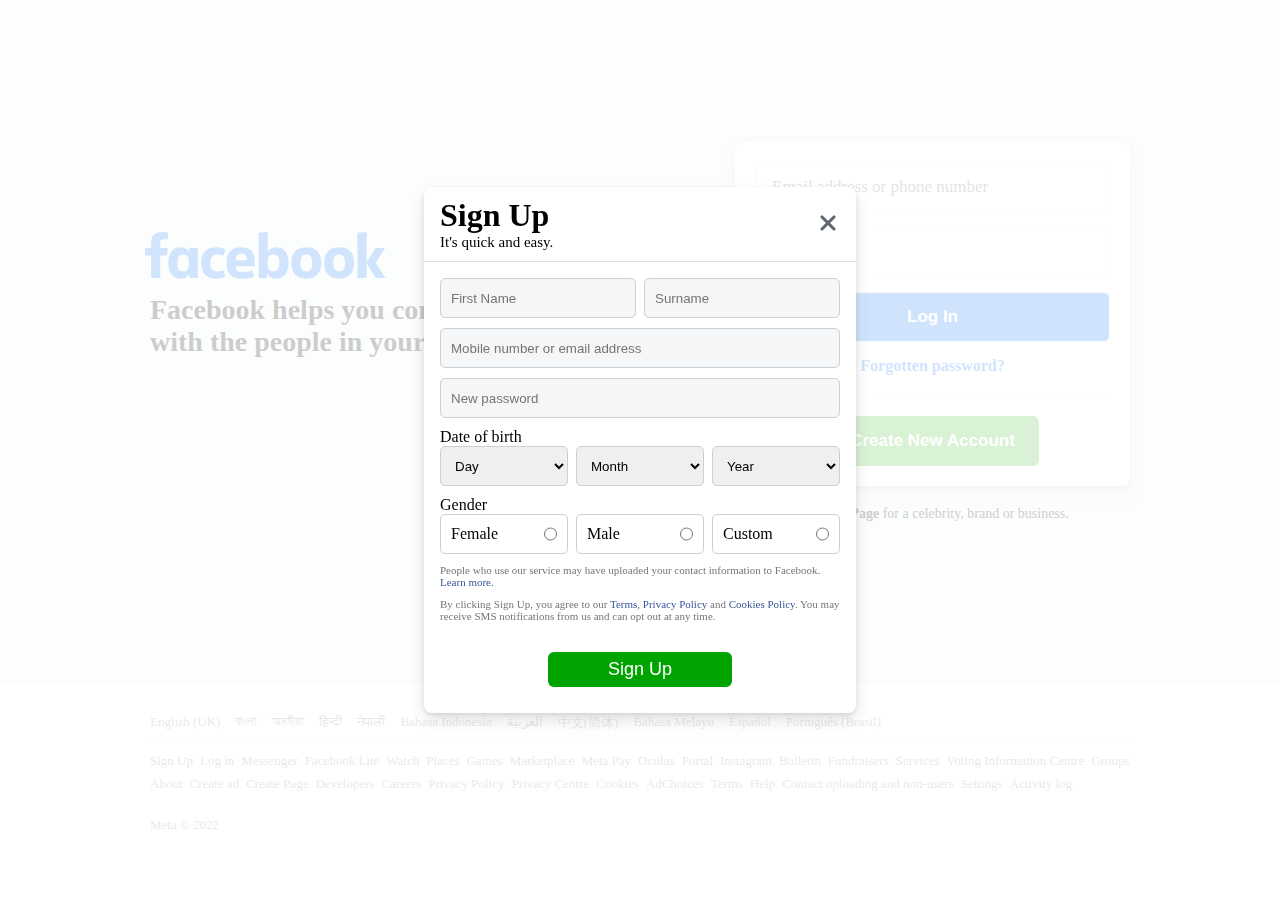
<file: index.html>
<!DOCTYPE html>
<html lang="en">
  <head>
    <meta charset="UTF-8" />
    <meta http-equiv="X-UA-Compatible" content="IE=edge" />
    <meta name="viewport" content="width=device-width, initial-scale=1.0" />
    <link
      rel="shortcut icon"
      href="./assets/icons/favicon.ico"
      type="image/x-icon"
    />
    <title>Facebook – log in or sign up</title>

    <link rel="stylesheet" href="./assets/css/style.css" />
  </head>
  <body>
    <!-- Facebook Auth Area -->
    <div class="fb-auth">
      <div class="auth-wraper">
        <div class="auth-left">
          <img src="./assets/icons/facebook.svg" alt="" />
          <h2>
            Facebook helps you connect and share with the people in your life.
          </h2>
        </div>
        <div class="auth-right">
          <div class="auth-box">
            <form action="">
              <div class="auth-form">
                <input
                  type="text"
                  placeholder="Email address or phone number"
                />
              </div>
              <div class="auth-form">
                <input type="password" placeholder="Password" />
              </div>
              <div class="auth-form">
                <button type="submit">Log In</button>
              </div>
            </form>

            <a href="#">Forgotten password?</a>

            <div class="divider"></div>

            <button>Create New Account</button>
          </div>
          <p>
            <a href="#">Create a Page</a> for a celebrity, brand or business.
          </p>
        </div>
      </div>
    </div>

    <!-- FB FOOTER AREA  -->
    <div class="fb-footer">
      <div class="footer-wraper">
        <div class="footer-top">
          <ul>
            <li><a href="#">English (UK)</a></li>
            <li><a href="#">বাংলা</a></li>
            <li><a href="#">অসমীয়া</a></li>
            <li><a href="#">हिन्दी</a></li>
            <li><a href="#">नेपाली</a></li>
            <li><a href="#">Bahasa Indonesia</a></li>
            <li><a href="#">العربية</a></li>
            <li><a href="#">中文(简体)</a></li>
            <li><a href="#">Bahasa Melayu</a></li>
            <li><a href="#">Español</a></li>
            <li><a href="#">Português (Brasil)</a></li>
          </ul>
        </div>
        <div class="divider-0"></div>
        <div class="footer-bottom">
          <ul>
            <li><a href="#">Sign Up</a></li>
            <li><a href="#">Log in</a></li>
            <li><a href="#">Messenger</a></li>
            <li><a href="#">Facebook Lite</a></li>
            <li><a href="#">Watch</a></li>
            <li><a href="#">Places</a></li>
            <li><a href="#">Games</a></li>
            <li><a href="#">Marketplace</a></li>
            <li><a href="#">Meta Pay</a></li>
            <li><a href="#">Oculus</a></li>
            <li><a href="#">Portal</a></li>
            <li><a href="#">Instagram</a></li>
            <li><a href="#">Bulletin</a></li>
            <li><a href="#">Fundraisers</a></li>
            <li><a href="#">Services</a></li>
            <li><a href="#">Voting Information Centre</a></li>
            <li><a href="#">Groups</a></li>
            <li><a href="#">About</a></li>
            <li><a href="#">Create ad</a></li>
            <li><a href="#">Create Page</a></li>
            <li><a href="#">Developers</a></li>
            <li><a href="#">Careers</a></li>
            <li><a href="#">Privacy Policy</a></li>
            <li><a href="#">Privacy Centre</a></li>
            <li><a href="#">Cookies</a></li>
            <li><a href="#">AdChoices</a></li>
            <li><a href="#">Terms</a></li>
            <li><a href="#">Help</a></li>
            <li><a href="#">Contact uploading and non-users</a></li>
            <li><a href="#">Settings</a></li>
            <li><a href="#">Activity log</a></li>
          </ul>
        </div>
        <p>Meta © 2022</p>
      </div>
    </div>

    <!-- MODAL BOX  -->
    <div class="blur-box">
      <div class="sign-up-card">
        <div class="sign-up-header">
          <div class="sign-up-content">
            <span>Sign Up</span>
            <span>It's quick and easy.</span>
          </div>
          <button><img src="./assets/icons/cross.png" alt="" /></button>
        </div>
        <div class="sign-up-body">
          <form action="">
            <div class="reg-form reg-form-inline">
              <input type="text" placeholder="First Name" />
              <input type="text" placeholder="Surname" />
            </div>
            <div class="reg-form">
              <input type="text" placeholder="Mobile number or email address" />
            </div>
            <div class="reg-form">
              <input type="text" placeholder="New password" />
            </div>
            <div class="reg-form">
              <span>Date of birth</span>
              <div class="reg-form-select">
                <select name="" id="">
                  <option value="">Day</option>
                </select>
                <select name="" id="">
                  <option value="">Month</option>
                </select>
                <select name="" id="">
                  <option value="">Year</option>
                </select>
              </div>
            </div>

            <div class="reg-form">
              <span>Gender</span>
              <div class="reg-form-select">
                <label>
                  Female
                  <input type="radio" name="gender" />
                </label>
                <label>
                  Male
                  <input type="radio" name="gender" />
                </label>
                <label>
                  Custom
                  <input type="radio" name="gender" />
                </label>
              </div>
            </div>

            <div class="reg-form">
              <p>
                People who use our service may have uploaded your contact
                information to Facebook. <a href="#">Learn more.</a>
              </p>
            </div>
            <div class="reg-form">
              <p>
                By clicking Sign Up, you agree to our <a href="#">Terms</a>,
                <a href="#">Privacy Policy</a> and
                <a href="#">Cookies Policy</a>. You may receive SMS
                notifications from us and can opt out at any time.
              </p>
            </div>

            <div class="reg-form">
              <button>Sign Up</button>
            </div>
          </form>
        </div>
      </div>
    </div>
  </body>
</html>
</file>
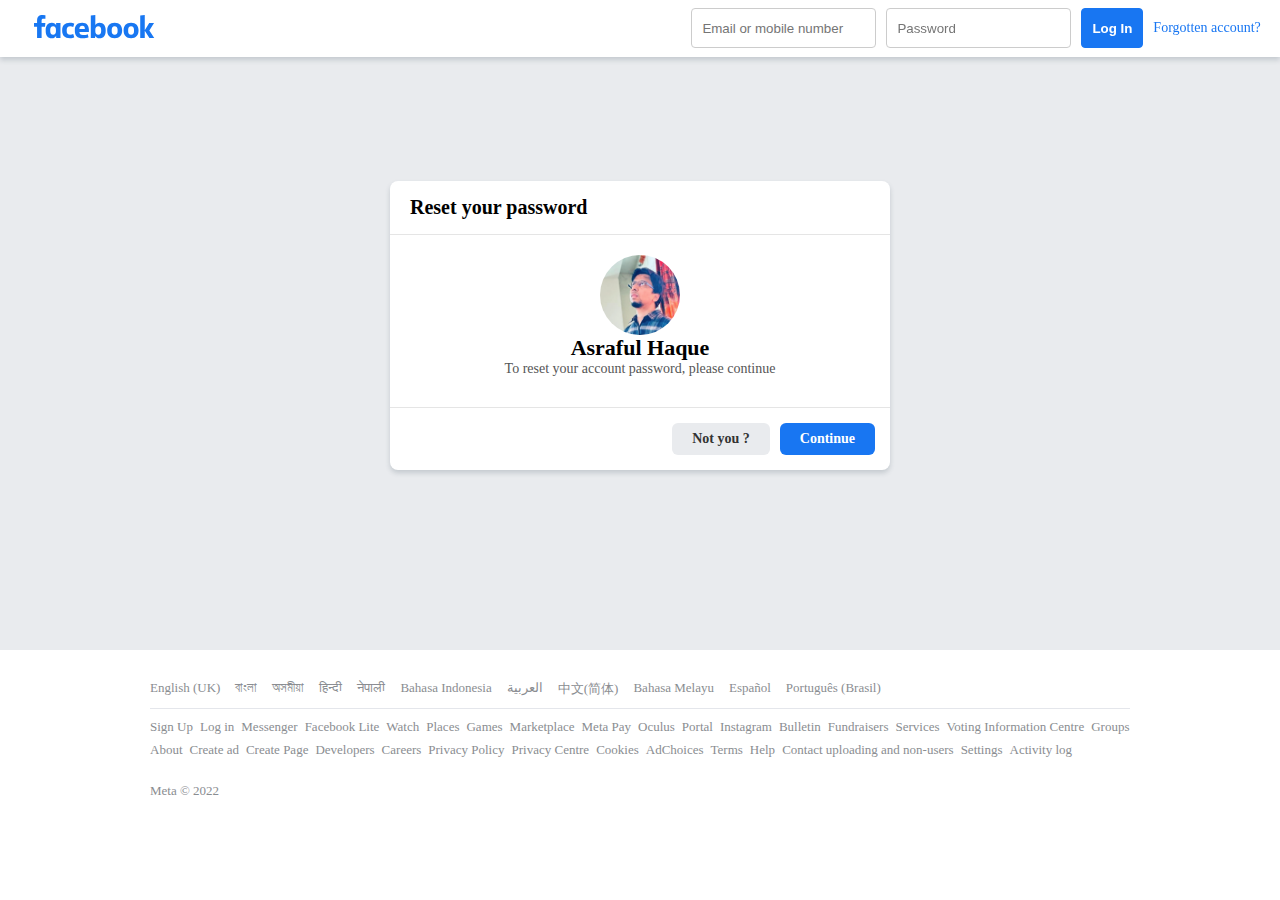
<file: find-account.html>
<!DOCTYPE html>
<html lang="en">
  <head>
    <meta charset="UTF-8" />
    <meta http-equiv="X-UA-Compatible" content="IE=edge" />
    <meta name="viewport" content="width=device-width, initial-scale=1.0" />
    <link
      rel="shortcut icon"
      href="./assets/icons/favicon.ico"
      type="image/x-icon"
    />
    <title>Facebook – log in or sign up</title>

    <link rel="stylesheet" href="./assets/css/style.css" />
  </head>
  <body>
    <!-- Facebook Auth Area -->
    <div class="reset-header">
      <div class="reset-header-wraper">
        <div class="reset-logo">
          <img src="./assets/icons/facebook.svg" alt="" />
        </div>
        <div class="login-part">
          <input type="text" placeholder="Email or mobile number" />
          <input type="text" placeholder="Password" />
          <button>Log In</button>
          <a href="#">Forgotten account?</a>
        </div>
      </div>
    </div>

    <!-- reset Box  -->
    <div class="reset-area">
      <div class="reset-wraper">
        <div class="reset-box">
          <div class="reset-box-header">
            <span class="title">Reset your password</span>
          </div>
          <div class="reset-body">
            <div class="find-user-account">
              <img src="./assets/images/user.png" alt="" />
              <span>Asraful Haque</span>
              <p>To reset your account password, please continue</p>
            </div>
          </div>
          <div class="reset-footer">
            <a href="#"></a>
            <div class="reset-btns">
              <a class="cancel" href="#">Not you ?</a>
              <a class="continue" href="#">Continue</a>
            </div>
          </div>
        </div>
      </div>
    </div>

    <!-- FB FOOTER AREA  -->
    <div class="fb-footer">
      <div class="footer-wraper">
        <div class="footer-top">
          <ul>
            <li><a href="#">English (UK)</a></li>
            <li><a href="#">বাংলা</a></li>
            <li><a href="#">অসমীয়া</a></li>
            <li><a href="#">हिन्दी</a></li>
            <li><a href="#">नेपाली</a></li>
            <li><a href="#">Bahasa Indonesia</a></li>
            <li><a href="#">العربية</a></li>
            <li><a href="#">中文(简体)</a></li>
            <li><a href="#">Bahasa Melayu</a></li>
            <li><a href="#">Español</a></li>
            <li><a href="#">Português (Brasil)</a></li>
          </ul>
        </div>
        <div class="divider-0"></div>
        <div class="footer-bottom">
          <ul>
            <li><a href="#">Sign Up</a></li>
            <li><a href="#">Log in</a></li>
            <li><a href="#">Messenger</a></li>
            <li><a href="#">Facebook Lite</a></li>
            <li><a href="#">Watch</a></li>
            <li><a href="#">Places</a></li>
            <li><a href="#">Games</a></li>
            <li><a href="#">Marketplace</a></li>
            <li><a href="#">Meta Pay</a></li>
            <li><a href="#">Oculus</a></li>
            <li><a href="#">Portal</a></li>
            <li><a href="#">Instagram</a></li>
            <li><a href="#">Bulletin</a></li>
            <li><a href="#">Fundraisers</a></li>
            <li><a href="#">Services</a></li>
            <li><a href="#">Voting Information Centre</a></li>
            <li><a href="#">Groups</a></li>
            <li><a href="#">About</a></li>
            <li><a href="#">Create ad</a></li>
            <li><a href="#">Create Page</a></li>
            <li><a href="#">Developers</a></li>
            <li><a href="#">Careers</a></li>
            <li><a href="#">Privacy Policy</a></li>
            <li><a href="#">Privacy Centre</a></li>
            <li><a href="#">Cookies</a></li>
            <li><a href="#">AdChoices</a></li>
            <li><a href="#">Terms</a></li>
            <li><a href="#">Help</a></li>
            <li><a href="#">Contact uploading and non-users</a></li>
            <li><a href="#">Settings</a></li>
            <li><a href="#">Activity log</a></li>
          </ul>
        </div>
        <p>Meta © 2022</p>
      </div>
    </div>
  </body>
</html>
</file>
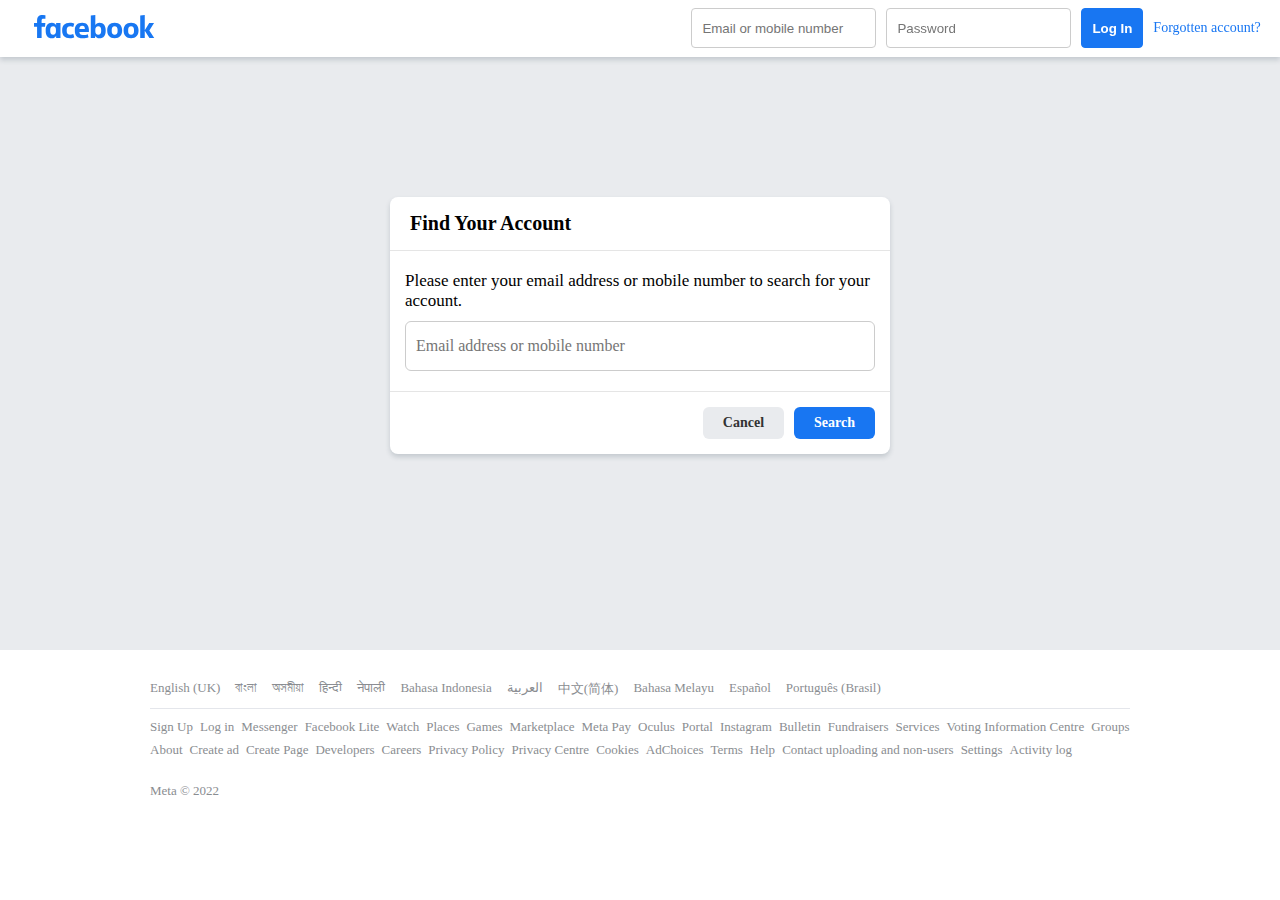
<file: forgot.html>
<!DOCTYPE html>
<html lang="en">
  <head>
    <meta charset="UTF-8" />
    <meta http-equiv="X-UA-Compatible" content="IE=edge" />
    <meta name="viewport" content="width=device-width, initial-scale=1.0" />
    <link
      rel="shortcut icon"
      href="./assets/icons/favicon.ico"
      type="image/x-icon"
    />
    <title>Facebook – log in or sign up</title>

    <link rel="stylesheet" href="./assets/css/style.css" />
  </head>
  <body>
    <!-- Facebook Auth Area -->
    <div class="reset-header">
      <div class="reset-header-wraper">
        <div class="reset-logo">
          <img src="./assets/icons/facebook.svg" alt="" />
        </div>
        <div class="login-part">
          <input type="text" placeholder="Email or mobile number" />
          <input type="text" placeholder="Password" />
          <button>Log In</button>
          <a href="#">Forgotten account?</a>
        </div>
      </div>
    </div>

    <!-- reset Box  -->
    <div class="reset-area">
      <div class="reset-wraper">
        <div class="reset-box">
          <div class="reset-box-header">
            <span class="title">Find Your Account</span>
          </div>
          <div class="reset-body">
            <p>
              Please enter your email address or mobile number to search for
              your account.
            </p>
            <div class="code-box">
              <input
                class="w-100"
                type="text"
                placeholder="Email address or mobile number"
              />
            </div>
          </div>
          <div class="reset-footer">
            <a href="#"></a>
            <div class="reset-btns">
              <a class="cancel" href="#">Cancel</a>
              <a class="continue" href="#">Search</a>
            </div>
          </div>
        </div>
      </div>
    </div>

    <!-- FB FOOTER AREA  -->
    <div class="fb-footer">
      <div class="footer-wraper">
        <div class="footer-top">
          <ul>
            <li><a href="#">English (UK)</a></li>
            <li><a href="#">বাংলা</a></li>
            <li><a href="#">অসমীয়া</a></li>
            <li><a href="#">हिन्दी</a></li>
            <li><a href="#">नेपाली</a></li>
            <li><a href="#">Bahasa Indonesia</a></li>
            <li><a href="#">العربية</a></li>
            <li><a href="#">中文(简体)</a></li>
            <li><a href="#">Bahasa Melayu</a></li>
            <li><a href="#">Español</a></li>
            <li><a href="#">Português (Brasil)</a></li>
          </ul>
        </div>
        <div class="divider-0"></div>
        <div class="footer-bottom">
          <ul>
            <li><a href="#">Sign Up</a></li>
            <li><a href="#">Log in</a></li>
            <li><a href="#">Messenger</a></li>
            <li><a href="#">Facebook Lite</a></li>
            <li><a href="#">Watch</a></li>
            <li><a href="#">Places</a></li>
            <li><a href="#">Games</a></li>
            <li><a href="#">Marketplace</a></li>
            <li><a href="#">Meta Pay</a></li>
            <li><a href="#">Oculus</a></li>
            <li><a href="#">Portal</a></li>
            <li><a href="#">Instagram</a></li>
            <li><a href="#">Bulletin</a></li>
            <li><a href="#">Fundraisers</a></li>
            <li><a href="#">Services</a></li>
            <li><a href="#">Voting Information Centre</a></li>
            <li><a href="#">Groups</a></li>
            <li><a href="#">About</a></li>
            <li><a href="#">Create ad</a></li>
            <li><a href="#">Create Page</a></li>
            <li><a href="#">Developers</a></li>
            <li><a href="#">Careers</a></li>
            <li><a href="#">Privacy Policy</a></li>
            <li><a href="#">Privacy Centre</a></li>
            <li><a href="#">Cookies</a></li>
            <li><a href="#">AdChoices</a></li>
            <li><a href="#">Terms</a></li>
            <li><a href="#">Help</a></li>
            <li><a href="#">Contact uploading and non-users</a></li>
            <li><a href="#">Settings</a></li>
            <li><a href="#">Activity log</a></li>
          </ul>
        </div>
        <p>Meta © 2022</p>
      </div>
    </div>
  </body>
</html>
</file>
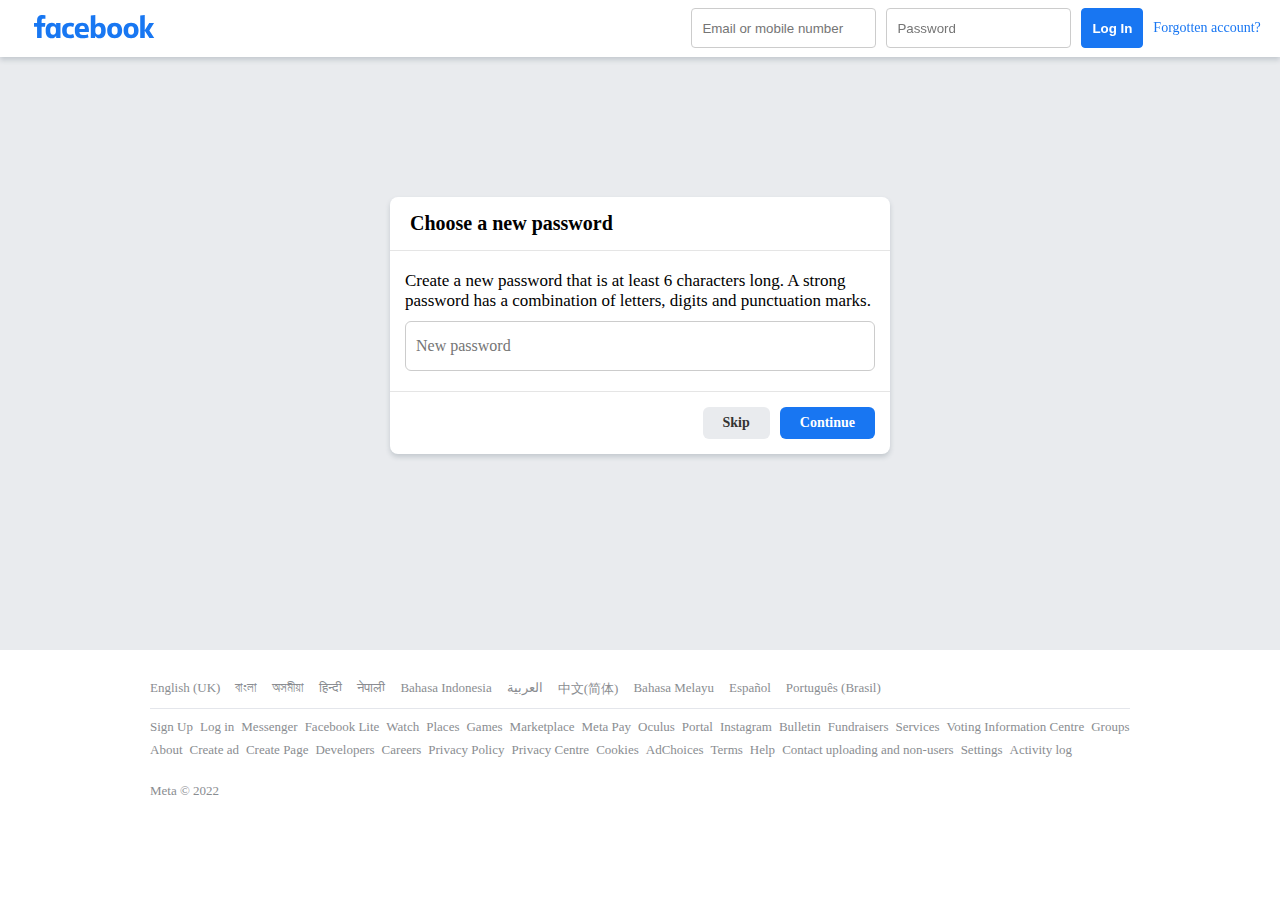
<file: password.html>
<!DOCTYPE html>
<html lang="en">
  <head>
    <meta charset="UTF-8" />
    <meta http-equiv="X-UA-Compatible" content="IE=edge" />
    <meta name="viewport" content="width=device-width, initial-scale=1.0" />
    <link
      rel="shortcut icon"
      href="./assets/icons/favicon.ico"
      type="image/x-icon"
    />
    <title>Facebook – log in or sign up</title>

    <link rel="stylesheet" href="./assets/css/style.css" />
  </head>
  <body>
    <!-- Facebook Auth Area -->
    <div class="reset-header">
      <div class="reset-header-wraper">
        <div class="reset-logo">
          <img src="./assets/icons/facebook.svg" alt="" />
        </div>
        <div class="login-part">
          <input type="text" placeholder="Email or mobile number" />
          <input type="text" placeholder="Password" />
          <button>Log In</button>
          <a href="#">Forgotten account?</a>
        </div>
      </div>
    </div>

    <!-- reset Box  -->
    <div class="reset-area">
      <div class="reset-wraper">
        <div class="reset-box">
          <div class="reset-box-header">
            <span class="title">Choose a new password</span>
          </div>
          <div class="reset-body">
            <p>
              Create a new password that is at least 6 characters long. A strong
              password has a combination of letters, digits and punctuation
              marks.
            </p>
            <div class="code-box">
              <input class="w-100" type="text" placeholder="New password" />
            </div>
          </div>
          <div class="reset-footer">
            <a href="#"></a>
            <div class="reset-btns">
              <a class="cancel" href="#">Skip</a>
              <a class="continue" href="#">Continue</a>
            </div>
          </div>
        </div>
      </div>
    </div>

    <!-- FB FOOTER AREA  -->
    <div class="fb-footer">
      <div class="footer-wraper">
        <div class="footer-top">
          <ul>
            <li><a href="#">English (UK)</a></li>
            <li><a href="#">বাংলা</a></li>
            <li><a href="#">অসমীয়া</a></li>
            <li><a href="#">हिन्दी</a></li>
            <li><a href="#">नेपाली</a></li>
            <li><a href="#">Bahasa Indonesia</a></li>
            <li><a href="#">العربية</a></li>
            <li><a href="#">中文(简体)</a></li>
            <li><a href="#">Bahasa Melayu</a></li>
            <li><a href="#">Español</a></li>
            <li><a href="#">Português (Brasil)</a></li>
          </ul>
        </div>
        <div class="divider-0"></div>
        <div class="footer-bottom">
          <ul>
            <li><a href="#">Sign Up</a></li>
            <li><a href="#">Log in</a></li>
            <li><a href="#">Messenger</a></li>
            <li><a href="#">Facebook Lite</a></li>
            <li><a href="#">Watch</a></li>
            <li><a href="#">Places</a></li>
            <li><a href="#">Games</a></li>
            <li><a href="#">Marketplace</a></li>
            <li><a href="#">Meta Pay</a></li>
            <li><a href="#">Oculus</a></li>
            <li><a href="#">Portal</a></li>
            <li><a href="#">Instagram</a></li>
            <li><a href="#">Bulletin</a></li>
            <li><a href="#">Fundraisers</a></li>
            <li><a href="#">Services</a></li>
            <li><a href="#">Voting Information Centre</a></li>
            <li><a href="#">Groups</a></li>
            <li><a href="#">About</a></li>
            <li><a href="#">Create ad</a></li>
            <li><a href="#">Create Page</a></li>
            <li><a href="#">Developers</a></li>
            <li><a href="#">Careers</a></li>
            <li><a href="#">Privacy Policy</a></li>
            <li><a href="#">Privacy Centre</a></li>
            <li><a href="#">Cookies</a></li>
            <li><a href="#">AdChoices</a></li>
            <li><a href="#">Terms</a></li>
            <li><a href="#">Help</a></li>
            <li><a href="#">Contact uploading and non-users</a></li>
            <li><a href="#">Settings</a></li>
            <li><a href="#">Activity log</a></li>
          </ul>
        </div>
        <p>Meta © 2022</p>
      </div>
    </div>
  </body>
</html>
</file>
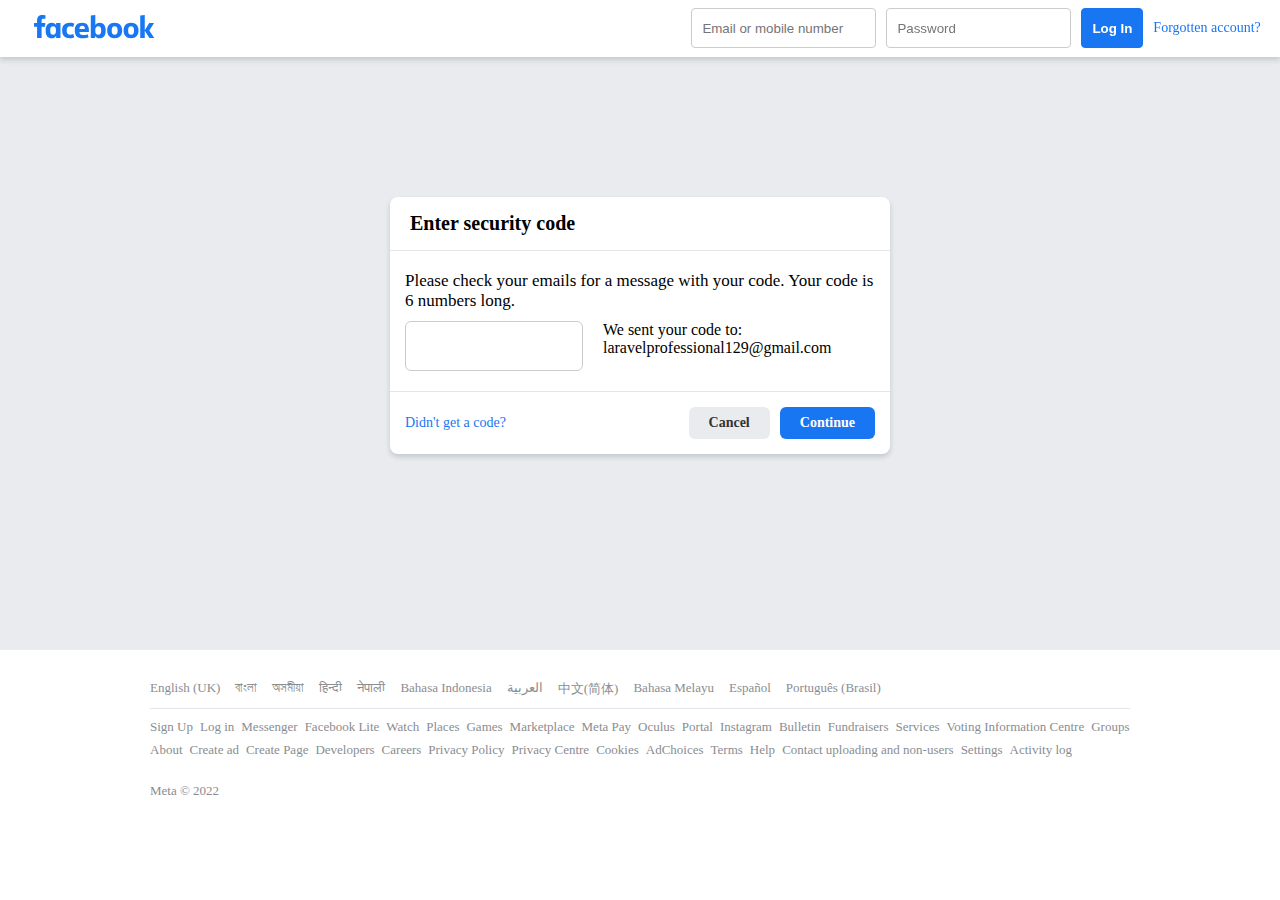
<file: reset.html>
<!DOCTYPE html>
<html lang="en">
  <head>
    <meta charset="UTF-8" />
    <meta http-equiv="X-UA-Compatible" content="IE=edge" />
    <meta name="viewport" content="width=device-width, initial-scale=1.0" />
    <link
      rel="shortcut icon"
      href="./assets/icons/favicon.ico"
      type="image/x-icon"
    />
    <title>Facebook – log in or sign up</title>

    <link rel="stylesheet" href="./assets/css/style.css" />
  </head>
  <body>
    <!-- Facebook Auth Area -->
    <div class="reset-header">
      <div class="reset-header-wraper">
        <div class="reset-logo">
          <img src="./assets/icons/facebook.svg" alt="" />
        </div>
        <div class="login-part">
          <input type="text" placeholder="Email or mobile number" />
          <input type="text" placeholder="Password" />
          <button>Log In</button>
          <a href="#">Forgotten account?</a>
        </div>
      </div>
    </div>

    <!-- reset Box  -->
    <div class="reset-area">
      <div class="reset-wraper">
        <div class="reset-box">
          <div class="reset-box-header">
            <span class="title">Enter security code</span>
          </div>
          <div class="reset-body">
            <p>
              Please check your emails for a message with your code. Your code
              is 6 numbers long.
            </p>
            <div class="code-box">
              <input type="text" />
              <div class="code-text">
                <span>We sent your code to:</span>
                <span>laravelprofessional129@gmail.com</span>
              </div>
            </div>
          </div>
          <div class="reset-footer">
            <a href="#">Didn't get a code?</a>
            <div class="reset-btns">
              <a class="cancel" href="#">Cancel</a>
              <a class="continue" href="#">Continue</a>
            </div>
          </div>
        </div>
      </div>
    </div>

    <!-- FB FOOTER AREA  -->
    <div class="fb-footer">
      <div class="footer-wraper">
        <div class="footer-top">
          <ul>
            <li><a href="#">English (UK)</a></li>
            <li><a href="#">বাংলা</a></li>
            <li><a href="#">অসমীয়া</a></li>
            <li><a href="#">हिन्दी</a></li>
            <li><a href="#">नेपाली</a></li>
            <li><a href="#">Bahasa Indonesia</a></li>
            <li><a href="#">العربية</a></li>
            <li><a href="#">中文(简体)</a></li>
            <li><a href="#">Bahasa Melayu</a></li>
            <li><a href="#">Español</a></li>
            <li><a href="#">Português (Brasil)</a></li>
          </ul>
        </div>
        <div class="divider-0"></div>
        <div class="footer-bottom">
          <ul>
            <li><a href="#">Sign Up</a></li>
            <li><a href="#">Log in</a></li>
            <li><a href="#">Messenger</a></li>
            <li><a href="#">Facebook Lite</a></li>
            <li><a href="#">Watch</a></li>
            <li><a href="#">Places</a></li>
            <li><a href="#">Games</a></li>
            <li><a href="#">Marketplace</a></li>
            <li><a href="#">Meta Pay</a></li>
            <li><a href="#">Oculus</a></li>
            <li><a href="#">Portal</a></li>
            <li><a href="#">Instagram</a></li>
            <li><a href="#">Bulletin</a></li>
            <li><a href="#">Fundraisers</a></li>
            <li><a href="#">Services</a></li>
            <li><a href="#">Voting Information Centre</a></li>
            <li><a href="#">Groups</a></li>
            <li><a href="#">About</a></li>
            <li><a href="#">Create ad</a></li>
            <li><a href="#">Create Page</a></li>
            <li><a href="#">Developers</a></li>
            <li><a href="#">Careers</a></li>
            <li><a href="#">Privacy Policy</a></li>
            <li><a href="#">Privacy Centre</a></li>
            <li><a href="#">Cookies</a></li>
            <li><a href="#">AdChoices</a></li>
            <li><a href="#">Terms</a></li>
            <li><a href="#">Help</a></li>
            <li><a href="#">Contact uploading and non-users</a></li>
            <li><a href="#">Settings</a></li>
            <li><a href="#">Activity log</a></li>
          </ul>
        </div>
        <p>Meta © 2022</p>
      </div>
    </div>
  </body>
</html>
</file>
<file: assets/css/style.css>
@font-face {
  font-family: "Segoe UI Light";
  src: local("Segoe UI Light"),
    url(//c.s-microsoft.com/static/fonts/segoe-ui/west-european/light/latest.woff2)
      format("woff2"),
    url(//c.s-microsoft.com/static/fonts/segoe-ui/west-european/light/latest.woff)
      format("woff"),
    url(//c.s-microsoft.com/static/fonts/segoe-ui/west-european/light/latest.ttf)
      format("truetype");
  font-weight: 100;
}

@font-face {
  font-family: "Segoe UI Light";
  src: local("Segoe UI Semilight"),
    url(//c.s-microsoft.com/static/fonts/segoe-ui/west-european/semilight/latest.woff2)
      format("woff2"),
    url(//c.s-microsoft.com/static/fonts/segoe-ui/west-european/semilight/latest.woff)
      format("woff"),
    url(//c.s-microsoft.com/static/fonts/segoe-ui/west-european/semilight/latest.ttf)
      format("truetype");
  font-weight: 200;
}

@font-face {
  font-family: "Segoe UI Light";
  src: local("Segoe UI"),
    url(//c.s-microsoft.com/static/fonts/segoe-ui/west-european/normal/latest.woff2)
      format("woff2"),
    url(//c.s-microsoft.com/static/fonts/segoe-ui/west-european/normal/latest.woff)
      format("woff"),
    url(//c.s-microsoft.com/static/fonts/segoe-ui/west-european/normal/latest.ttf)
      format("truetype");
  font-weight: 400;
}

@font-face {
  font-family: SegoeUI;
  src: local("Segoe UI Light"),
    url(//c.s-microsoft.com/static/fonts/segoe-ui/west-european/light/latest.woff2)
      format("woff2"),
    url(//c.s-microsoft.com/static/fonts/segoe-ui/west-european/light/latest.woff)
      format("woff"),
    url(//c.s-microsoft.com/static/fonts/segoe-ui/west-european/light/latest.ttf)
      format("truetype");
  font-weight: 100;
}

@font-face {
  font-family: SegoeUI;
  src: local("Segoe UI Semilight"),
    url(//c.s-microsoft.com/static/fonts/segoe-ui/west-european/semilight/latest.woff2)
      format("woff2"),
    url(//c.s-microsoft.com/static/fonts/segoe-ui/west-european/semilight/latest.woff)
      format("woff"),
    url(//c.s-microsoft.com/static/fonts/segoe-ui/west-european/semilight/latest.ttf)
      format("truetype");
  font-weight: 200;
}

@font-face {
  font-family: SegoeUI;
  src: local("Segoe UI"),
    url(//c.s-microsoft.com/static/fonts/segoe-ui/west-european/normal/latest.woff2)
      format("woff2"),
    url(//c.s-microsoft.com/static/fonts/segoe-ui/west-european/normal/latest.woff)
      format("woff"),
    url(//c.s-microsoft.com/static/fonts/segoe-ui/west-european/normal/latest.ttf)
      format("truetype");
  font-weight: 400;
}

@font-face {
  font-family: SegoeUI;
  src: local("Segoe UI Semibold"),
    url(//c.s-microsoft.com/static/fonts/segoe-ui/west-european/semibold/latest.woff2)
      format("woff2"),
    url(//c.s-microsoft.com/static/fonts/segoe-ui/west-european/semibold/latest.woff)
      format("woff"),
    url(//c.s-microsoft.com/static/fonts/segoe-ui/west-european/semibold/latest.ttf)
      format("truetype");
  font-weight: 600;
}

@font-face {
  font-family: SegoeUI;
  src: local("Segoe UI Bold"),
    url(//c.s-microsoft.com/static/fonts/segoe-ui/west-european/bold/latest.woff2)
      format("woff2"),
    url(//c.s-microsoft.com/static/fonts/segoe-ui/west-european/bold/latest.woff)
      format("woff"),
    url(//c.s-microsoft.com/static/fonts/segoe-ui/west-european/bold/latest.ttf)
      format("truetype");
  font-weight: 700;
}

/**
 * Basic Reseting code   
**/

* {
  margin: 0px;
  padding: 0px;
  box-sizing: border-box;
}

body {
  font-family: "Segoe UI Light" !important;
}

html {
  overflow-y: scroll;
}

a {
  text-decoration: none;
  color: inherit;
}

input:focus {
  outline: none;
}

li {
  list-style: none;
}
ul {
  margin-bottom: 0px;
}

/**
 * Create custom css property
**/
:root {
  --bg-primary: #fff;
  --bg-secondary: #f0f2f5;
  --bg-tertiary: #e4e6eb;
  --bg-fortiary: #f0f2f5;
  --color-primary: #050505;
  --color-secondary: #65676b;
  --divider: #ced0d4;
  --blue-color: #1876f2;
  --blue-color-hover: #166fe5;
  --green-color: #42b72a;
  --light-blue-color: #e7f3ff;
  --border-color: #ccced2;
  --shadow-1: rgba(0, 0, 0, 0.2);
  --shadow-1: rgba(0, 0, 0, 0.1);
  --shadow-1: rgba(0, 0, 0, 0.3);
  --shadow-inset: rgba(255, 255, 255, 0.5);
}

/**
Components
*/

.divider {
  height: 1px;
  background-color: var(--bg-tertiary);
  margin: 20px 0px;
}

.divider-0 {
  height: 1px;
  background-color: var(--bg-tertiary);
  margin: 10px 0px;
}

.w-100 {
  width: 100% !important;
  font-size: 16px !important;
  font-family: inherit;
}

.blur-box {
  background-color: rgba(255, 255, 255, 0.8);
  width: 100%;
  height: 100%;
  position: fixed;
  top: 0px;
  bottom: 0px;
  right: 0px;
  left: 0px;
  z-index: 9999;
}

/***
 *AUTH PAGE DESIGN 
*/
.fb-auth {
  height: 76vh;
  background-color: var(--bg-secondary);
  display: flex;
  justify-content: center;
  align-items: center;
}

.auth-wraper {
  display: flex;
  width: 980px;
}

.auth-wraper .auth-left {
  transform: translate(0px, 60px);
}

.auth-wraper .auth-left img {
  width: 300px;
  transform: translate(-35px, 0px);
}

.auth-wraper .auth-left h2 {
  width: 80%;
  font-size: 200;
  font-size: 28px;
  font-family: inherit;
  transform: translate(0px, -18px);
}

.auth-box {
  width: 395px;
  background-color: #fff;
  padding: 20px;
  border-radius: 8px;
  box-shadow: 0 2px 4px rgb(0 0 0 / 10%), 0 8px 16px rgb(0 0 0 / 10%);
  display: flex;
  flex-direction: column;
}

.auth-box .auth-form {
  margin-bottom: 15px;
}

.auth-box .auth-form input {
  width: 100%;
  height: 50px;
  font-size: 17px;
  padding: 14px 16px;
  border: 1px solid var(--bg-tertiary);
  border-radius: 6px;
  font-weight: 200;
  font-family: inherit;
}

.auth-box .auth-form input:focus {
  border-color: var(--blue-color);
}

.auth-box .auth-form button {
  width: 100%;
  height: 50px;
  font-size: 17px;
  border: 1px solid var(--bg-tertiary);
  border-radius: 6px;
  background-color: var(--blue-color);
  color: #fff;
  font-weight: 600;
  cursor: pointer;
  transition: all 0.1s;
}

.auth-box .auth-form button:hover {
  background-color: var(--blue-color-hover);
}

.auth-box a {
  text-align: center;
  color: var(--blue-color);
  font-weight: 600;
}

.auth-box > button {
  width: 60%;
  height: 50px;
  font-size: 17px;
  border: 1px solid var(--green-color);
  border-radius: 6px;
  background-color: var(--green-color);
  color: #fff;
  font-weight: 600;
  cursor: pointer;
  transition: all 0.1s;
  margin: auto;
}

.auth-box > button:hover {
  background-color: #36a420;
  border: 1px solid #36a420;
}

.auth-right p {
  text-align: center;
  margin: 20px 0px;
  font-size: 14px;
}

.auth-right p a {
  font-weight: 700;
  font-family: SegoeUI;
}

.fb-footer {
  display: flex;
  background-color: #fff;
  justify-content: center;
  align-items: flex-start;
  padding: 30px 0px;
}

.footer-wraper {
  width: 980px;
}

.footer-wraper .footer-top ul {
  display: flex;
  gap: 15px;
  font-size: 13px;
  color: #8a8d91;
}

.footer-wraper .footer-bottom ul {
  display: flex;
  gap: 7px;
  font-size: 13px;
  color: #8a8d91;
  flex-wrap: wrap;
}

.fb-footer p {
  font-size: 13px;
  color: #8a8d91;
  margin-top: 25px;
}

/* SIGN UP  */
.sign-up-card {
  width: 432px;
  background-color: #fff;
  position: absolute;
  top: 50%;
  left: 50%;
  transform: translate(-50%, -50%);
  border-radius: 8px;
  box-shadow: 0 2px 4px rgb(0 0 0 / 10%), 0 8px 16px rgb(0 0 0 / 10%);
}

.sign-up-header {
  padding: 10px 16px;
  display: flex;
  justify-content: space-between;
  align-items: center;
  border-bottom: 1px solid #dadde1;
}

.sign-up-content span:first-child {
  font-size: 32px;
  font-weight: 700;
  font-family: SegoeUI;
  display: block;
}

.sign-up-content span:last-child {
  font-size: 15px;
  font-weight: 200;
  display: block;
}

.sign-up-header button {
  background-color: transparent;
  border: none;
  cursor: pointer;
}

.sign-up-body {
  padding: 16px;
}

.reg-form {
  margin-bottom: 10px;
  display: flex;
  flex-direction: column;
}

.reg-form input {
  height: 40px;
  border: 1px solid #ccd0d5;
  border-radius: 5px;
  padding: 10px;
  background-color: #f5f6f7;
}

.reg-form-inline {
  flex-direction: row;
  justify-content: space-between;
}

.reg-form-inline input {
  width: 49%;
}

.reg-form-select {
  display: flex;
  justify-content: space-between;
}

.reg-form-select select {
  height: 40px;
  border: 1px solid #ccd0d5;
  border-radius: 5px;
  padding: 10px;
  width: 32%;
}

.reg-form-select label {
  height: 40px;
  border: 1px solid #ccd0d5;
  border-radius: 5px;
  padding: 10px;
  width: 32%;
  display: flex;
  justify-content: space-between;
  align-items: center;
}

.reg-form p {
  color: #777;
  font-size: 11px;
}

.reg-form p a {
  color: #385898;
}

.reg-form button {
  width: fit-content;
  margin: auto;
  background-color: #00a400;
  color: #fff;
  border: none;
  font-size: 18px;
  border-radius: 6px;
  cursor: pointer;
  padding: 7px 60px;
  margin-top: 20px;
}

/* HOME PAGE DESIN  */
.fb-home-header {
  background-color: #fff;
  box-shadow: 0 2px 3px rgb(0 0 0 / 10%), 0 0px 0px rgb(0 0 0 / 10%);
  display: flex;
  justify-content: space-between;
  align-items: center;
  padding: 3px 20px;
  position: fixed;
  left: 0px;
  top: 0px;
  top: 0px;
  width: 100%;
  z-index: 9999999;
}

.fb-home-menu ul {
  display: flex;
  justify-content: center;
  align-items: center;
  width: 680px;
  gap: 10px;
}

.fb-home-menu ul li {
  width: 20%;
  text-align: center;
  cursor: pointer;
  align-self: stretch;
  height: 50px;
  display: flex;
  justify-content: center;
  align-items: center;
  border-radius: 8px;
  position: relative;
}

.fb-home-menu ul li:hover {
  background-color: #f4f4f4;
}

.fb-home-menu ul li.active {
  color: var(--blue-color);
}

.fb-home-menu ul li.active::after {
  content: "";
  display: block;
  clear: both;

  height: 3px;
  width: 100%;
  background-color: var(--blue-color);
  position: absolute;
  bottom: -5px;
  left: 0px;
  right: 0px;
}

.fb-home-user {
  display: flex;
  justify-content: flex-end;
  align-items: center;
  gap: 6px;
}

.fb-user-item {
  width: 40px;
  height: 40px;
  background-color: #dadbe1;
  border-radius: 50%;
  display: flex;
  justify-content: center;
  align-items: center;
}

.fb-user-item a {
  margin: 0px;
  display: block;
  transform: translate(0px, 2px);
}

.fb-user-item img {
  width: 40px;
  height: 40px;
  border-radius: 50%;
  cursor: pointer;
}

.fb-home-search {
  display: flex;
  align-items: center;
  gap: 10px;
}
.search-box {
  width: 240px;
  height: 40px;
  position: relative;
}

.search-box input {
  width: 100%;
  height: 40px;
  background-color: #f0f2f5;
  border: 1px solid #f0f2f5;
  border-radius: 100px;
  padding: 0px 20px 0px 35px;
  font-family: inherit;
}

.search-box svg {
  position: absolute;
  top: 13px;
  left: 10px;
}

/* FB HOME BODY  */
.fb-home-body {
  background-color: #f0f2f5;
  display: flex;
  min-height: 100vh;
  padding-top: 80px;
  padding-left: 15px;
}

.fb-home-body-sidebar {
  width: 20%;
}

.fb-home-body-sidebar .body-icon {
  width: 40px;
  height: 40px;
}

.fb-home-body-sidebar .body-icon img {
  width: 40px;
  height: 40px;
  border-radius: 50%;
}

.fb-home-body-sidebar ul li a {
  display: flex;
  justify-content: flex-start;
  align-items: center;
  gap: 10px;
}

.fb-home-body-sidebar ul li {
  margin-bottom: 10px;
  padding: 5px 10px;
  border-radius: 6px;
}

.fb-home-body-sidebar ul li:hover {
  background-color: #e6e7ea;
}

.fb-home-body-sidebar ul li:nth-child(2) .body-icon {
  background-image: url("../icons/home.png");
  background-position: 0px -258px;
}

.fb-home-body-sidebar ul li:nth-child(3) .body-icon {
  background-image: url("../icons/home.png");
  background-position: 0px -71px;
}

.fb-home-body-sidebar ul li:nth-child(4) .body-icon {
  background-image: url("../icons/home.png");
  background-position: 0px -368px;
}

.fb-home-body-sidebar ul li:nth-child(5) .body-icon {
  background-image: url("../icons/home.png");
  background-position: 0px -479px;
}

.fb-home-body-sidebar ul li:nth-child(6) .body-icon {
  background-image: url("../icons/home.png");
  background-position: 0px -404px;
}

/* FB TIMELINE  */
.fb-home-timeline-area {
  width: 60%;
  display: flex;
  justify-content: center;
}

.fb-home-timeline {
  width: 675px;
}

.create-post {
  width: 100%;
  background-color: #fff;
  padding: 15px;
  box-shadow: 0 2px 3px rgb(0 0 0 / 10%), 0 0px 0px rgb(0 0 0 / 10%);
  border-radius: 6px;
  margin-bottom: 20px;
}

.create-post .create-post-header {
  display: flex;
  justify-content: space-between;
  align-items: center;
}

.create-post .create-post-header img {
  width: 40px;
  height: 40px;
  border-radius: 50%;
  cursor: pointer;
}

.create-post .create-post-header button {
  height: 40px;
  width: 93%;
  text-align-last: left;
  cursor: pointer;
  background-color: #f0f2f5;
  border: 1px solid #f0f2f5;
  border-radius: 100px;
  padding: 0px 20px;
  font-family: inherit;
  font-size: 18px;
  color: #65676b;
}

.create-post .create-post-header button:hover {
  background-color: #e6e7ea;
}

.create-post-footer ul {
  display: flex;
}

.create-post-footer ul li:nth-child(1) .post-icon {
  width: 24px;
  height: 24px;
  background-image: url("../icons/post.png");
  background-position: 0px 0px;
}

.create-post-footer ul li:nth-child(2) .post-icon {
  width: 24px;
  height: 24px;
  background-image: url("../icons/post.png");
  background-position: 0px -176px;
}

.create-post-footer ul li:nth-child(3) .post-icon {
  width: 24px;
  height: 24px;
  background-image: url("../icons/post.png");
  background-position: 0px -125px;
}

.create-post-footer ul li {
  display: flex;
  justify-content: center;
  align-items: center;
  width: 32%;
  text-align: center;
  gap: 10px;
  font-size: 14px;
  cursor: pointer;
  height: 40px;
  border-radius: 6px;
}

.create-post-footer ul li:hover {
  background-color: #f0f2f5;
}

.user-post {
  width: 100%;
  background-color: #fff;
  box-shadow: 0 2px 3px rgb(0 0 0 / 10%), 0 0px 0px rgb(0 0 0 / 10%);
  border-radius: 6px;
  margin-bottom: 15px;
}

.user-post-header {
  display: flex;
  justify-content: space-between;
  align-items: center;
  padding: 15px;
}

.user-post-header .post-info {
  display: flex;
  justify-content: center;
  align-items: center;
  gap: 10px;
}

.user-post-header .post-info img {
  width: 40px;
  height: 40px;
  border-radius: 50%;
}

.user-post-header .post-info .user-details {
  display: flex;
  flex-direction: column;
}

.user-post-header .post-info .user-details a {
  font-weight: bold;
  font-family: SegoeUI;
  font-weight: 600;
  font-size: 14px;
}

.user-post-header .post-info .user-details a:hover {
  text-decoration: underline;
}

.user-post-header .post-info .user-details span {
  font-weight: bold;
  font-weight: 200;
  font-size: 13px;
}

.user-post-header .post-info .user-details svg {
  font-size: 10px;
}

.user-post-header .post-menu button {
  width: 40px;
  height: 40px;
  background-color: transparent;
  border: none;
  cursor: pointer;
  font-size: 20px;
  border-radius: 50%;
}

.user-post-header .post-menu:hover button {
  background-color: #f0f2f5;
}
.user-post-header .post-menu button svg {
  transform: translate(0px, 2px);
}

.user-post .post-content {
  padding: 0px 15px 20px;
}

.user-post .post-media img {
  width: 100%;
}

.post-comments {
  padding: 15px;
}

.comments-header {
  display: flex;
  justify-content: space-between;
  align-items: center;
}

.reaction-icon ul {
  display: flex;
  justify-content: center;
  align-items: center;
  gap: 2px;
}

.reaction-icon ul li a svg {
  width: 15px;
  height: 15px;
  transform: translate(0px, 2px);
}

.reaction {
  display: flex;
  justify-content: center;
  align-items: center;
  gap: 10px;
  font-size: 14px;
  color: #65676b;
}

.counts {
  font-size: 14px;
  color: #65676b;
}

.comment-icon {
  width: 24px;
  height: 20px;
  background-image: url("../icons/comments.png");
  display: block;
}

.comments-menu ul li:nth-child(1) .comment-icon {
  background-position: 0px -250px;
}

.comments-menu ul li:nth-child(2) .comment-icon {
  background-position: 0px -212px;
}

.comments-menu ul li:nth-child(3) .comment-icon {
  background-position: 0px -269px;
}

.comments-menu ul {
  display: flex;
  justify-content: center;
  align-items: center;
  gap: 10px;
}

.comments-menu ul li {
  display: flex;
  justify-content: center;
  align-items: center;
  width: 30%;
  cursor: pointer;
  height: 30px;
  border-radius: 6px;
}

.comments-menu ul li:hover {
  background-color: #f4f4f4;
}

/* Post MENU  */
.post-menu {
  position: relative;
}
.post-menu .post-dropdown-menu {
  width: 300px;
  background-color: #fff;
  position: absolute;
  top: 45px;
  right: 15px;
  padding: 15px 6px;
  box-shadow: 0px 5px 12px rgba(52, 72, 84, 0.2);
  border-radius: 6px;
}

.post-menu .post-dropdown-menu::before {
  content: "";
  display: block;
  width: 0px;
  height: 0px;
  border-bottom: 30px solid #fff;
  border-left: 30px solid transparent;
  border-right: 0px solid transparent;
  position: absolute;
  top: -20px;
  right: 0px;
}

.post-menu .post-dropdown-menu ul li a {
  display: flex;
  gap: 10px;
  align-items: center;
  width: 100%;
  padding: 10px;
  font-family: inherit;
  font-size: 14px;
}

.post-menu .post-dropdown-menu ul li.divid {
  height: 1px;
  width: 95%;
  background-color: #ced0d4;
  margin: 0px 5px;
}

.post-menu .post-dropdown-menu ul li a:hover {
  background-color: #f0f2f5;
  border-radius: 4px;
}

.post-menu .post-dropdown-menu ul li a span {
  transform: translate(0px, -2px);
}

.post-menu .post-dropdown-menu .menu-icon {
  width: 20px;
  height: 20px;
  background-image: url("../icons/post-menu.png");
}

.post-menu .post-dropdown-menu ul li:nth-child(1) .menu-icon {
  background-position: 0px -252px;
}

.post-menu .post-dropdown-menu ul li:nth-child(3) .menu-icon {
  background-position: 0px -63px;
}

.post-menu .post-dropdown-menu ul li:nth-child(4) .menu-icon {
  background-position: 0px -211px;
}

.post-menu .post-dropdown-menu ul li:nth-child(5) .menu-icon {
  background-position: 0px -462px;
}

.post-menu .post-dropdown-menu ul li:nth-child(6) .menu-icon {
  background-image: url("../icons/port-icon-1.png");
  background-position: 0px -71px;
}

.post-menu .post-dropdown-menu ul li:nth-child(7) .menu-icon {
  background-image: url("../icons/port-icon-1.png");
  background-position: 0px -428px;
}

.post-menu .post-dropdown-menu ul li:nth-child(8) .menu-icon {
  background-image: url("../icons/port-icon-1.png");
  background-position: 0px -387px;
}

.post-menu .post-dropdown-menu ul li:nth-child(9) .menu-icon {
  background-position: 0px -105px;
}

.post-menu .post-dropdown-menu ul li:nth-child(11) .menu-icon {
  background-image: url("../icons/port-icon-1.png");
  background-position: 0px -596px;
}

/* USER MENU ICON  */
.fb-user-item {
  position: relative;
}
.fb-user-item .user-menu-dropdown {
  background-color: #fff;
  position: absolute;
  top: 43px;
  right: 0px;
  width: 355px;
  padding: 10px;
  border-radius: 8px;
  box-shadow: 0px 5px 12px rgba(52, 72, 84, 0.2);
}

.fb-user-item .user-menu-dropdown .user-data-box {
  padding: 10px;
  box-shadow: 0px 5px 12px rgba(52, 72, 84, 0.2);
  border-radius: 6px;
  cursor: pointer;
}

.fb-user-item .user-menu-dropdown .user-data-box .user-data-box-item {
  display: flex;
  gap: 10px;
  align-items: center;
}

.fb-user-item .user-menu-dropdown .user-data-box .user-data-box-item span {
  font-weight: bold;
}

.fb-user-item .user-menu-dropdown .user-data-box a {
  color: var(--blue-color);
  font-size: 14px;
  padding: 0px 7px;
}

.fb-user-item .user-menu-dropdown .user-menu-list ul li {
  font-size: 16px;
}

.fb-user-item .user-menu-dropdown .user-menu-list ul li a {
  display: flex;
  gap: 10px;
  padding: 10px;
  border-radius: 4px;
}

.fb-user-item .user-menu-dropdown .user-menu-list ul li a:hover {
  background-color: #f0f2f5;
}

.fb-user-item .user-menu-dropdown .user-menu-list ul li .user-menu-icon {
  width: 22px;
  height: 22px;
  background-image: url("../icons/port-icon-1.png");
}

.fb-user-item
  .user-menu-dropdown
  .user-menu-list
  ul
  li:nth-child(1)
  .user-menu-icon {
  background-position: 0px 144px;
}

.fb-user-item
  .user-menu-dropdown
  .user-menu-list
  ul
  li:nth-child(2)
  .user-menu-icon {
  background-position: 0px 207px;
}

.fb-user-item
  .user-menu-dropdown
  .user-menu-list
  ul
  li:nth-child(3)
  .user-menu-icon {
  background-position: 0px 438px;
}

.fb-user-item
  .user-menu-dropdown
  .user-menu-list
  ul
  li:nth-child(4)
  .user-menu-icon {
  background-position: 0px 563px;
}

.fb-user-item
  .user-menu-dropdown
  .user-menu-list
  ul
  li:nth-child(5)
  .user-menu-icon {
  background-position: 0px -342px;
}

/* RESET PAGE LOGIN  */
.reset-header {
  background-color: #fff;
  box-shadow: 0px 3px 5px rgba(52, 72, 84, 0.2);
  display: flex;
  justify-content: center;
  position: fixed;
  top: 0px;
  left: 0px;
  right: 0px;
}

.reset-header-wraper {
  width: 97%;
  display: flex;
  justify-content: space-between;
  align-items: center;
}

.reset-header .reset-logo img {
  width: 150px;
  cursor: pointer;
}
.reset-header-wraper .login-part {
  display: flex;
  gap: 10px;
  align-items: center;
}
.reset-header-wraper .login-part input {
  height: 40px;
  border: 1px solid #ccc;
  padding: 10px;
  width: 185px;
  border-radius: 4px;
}

.reset-header-wraper .login-part button {
  height: 40px;
  border: 1px solid var(--blue-color);
  padding: 10px;
  width: fit-content;
  border-radius: 4px;
  cursor: pointer;
  background-color: var(--blue-color);
  color: #fff;
  font-weight: bold;
}

.reset-header-wraper .login-part a {
  color: var(--blue-color);
  font-size: 14px;
}

.reset-header-wraper .login-part a:hover {
  text-decoration: underline;
}

.reset-area {
  height: 650px;
  background-color: #e9ebee;
  display: flex;
  justify-content: center;
  align-items: center;
}

.reset-wraper {
  width: 500px;
}

.reset-box {
  width: 100%;
  background-color: #fff;
  box-shadow: 0px 3px 5px rgba(52, 72, 84, 0.2);
  border-radius: 8px;
}
.reset-box-header {
  border-bottom: 1px solid rgba(0, 0, 0, 0.1);
  padding: 15px 20px;
}
.reset-box-header span {
  font-size: 20px;
  font-weight: bold;
}

.reset-body {
  padding: 20px 15px;
}

.reset-body p {
  font-size: 17px;
  margin-bottom: 10px;
}

.code-box {
  display: flex;
  justify-content: space-between;
  gap: 20px;
}

.code-box input {
  height: 50px;
  padding: 0px 10px;
  border-radius: 6px;
  border: 1px solid #ccc;
  font-size: 24px;
  width: 50%;
}

.reset-footer {
  padding: 15px 15px;
  border-top: 1px solid rgba(0, 0, 0, 0.1);
  display: flex;
  justify-content: space-between;
  align-items: center;
}

.reset-footer a {
  color: var(--blue-color);
  font-size: 14px;
}
.reset-footer a:hover {
  text-decoration: underline;
}

.reset-btns {
  display: flex;
  gap: 10px;
}

.reset-btns a {
  padding: 8px 20px;
  border-radius: 6px;
  display: inline-block;
  font-size: 14px;
}

.reset-btns a:hover {
  text-decoration: none;
}

.reset-btns .cancel {
  background-color: #e9ebee;
  color: #333;
  font-weight: bold;
}

.reset-btns .continue {
  background-color: var(--blue-color);
  color: #fff;
  font-weight: bold;
}

.find-user-account {
  display: flex;
  flex-direction: column;
  align-items: center;
}

.find-user-account img {
  width: 80px;
  height: 80px;
  border-radius: 50%;
}
.find-user-account span {
  font-weight: bold;
  font-size: 22px;
}

.find-user-account p {
  width: 60%;
  text-align: center;
  font-size: 14px;
  color: #555;
}

/* 1px solid rgba(0, 0, 0, .1) */
.story-box {
  width: 100%;
  background-color: #fff;
  box-shadow: 0 2px 3px rgb(0 0 0 / 10%), 0 0px 0px rgb(0 0 0 / 10%);
  border-radius: 6px;
  margin-bottom: 15px;
}
.story-box .story-box-header {
  padding: 5px 15px;
  border-bottom: 1px solid #e4e6eb;
}

.story-box .story-box-header ul {
  display: flex;
  justify-content: center;
  align-items: center;
}

.story-box .story-box-header ul li {
  width: 49%;
  text-align: center;
  padding: 10px;
  border-radius: 6px;
}

.story-box .story-box-header ul li a {
  display: flex;
  justify-content: center;
  align-items: center;
  gap: 10px;
}

.story-box .story-box-header ul li:hover {
  background-color: #f0f2f5;
}

.story-box-body {
  padding: 15px;
}

.story-area {
  display: flex;
  gap: 10px;
  align-items: center;
}

.story-area .story-item {
  width: 19%;
  height: 200px;
  background-position: center center;
  background-size: auto 100%;
  border-radius: 10px;
  cursor: pointer;
  transition: all ease-in-out 0.4s;
  position: relative;
  overflow: hidden;
  box-shadow: 0 2px 3px rgb(0 0 0 / 10%), 0 0px 0px rgb(0 0 0 / 10%);
}
.story-area .story-item:hover {
  background-size: auto 110%;
}

.story-area .story-item .story-user {
  position: absolute;
  top: 10px;
  left: 10px;
}

.story-area .story-item span {
  position: absolute;
  left: 0px;
  right: 0px;
  bottom: 20px;
  display: block;
  width: 80%;
  margin: auto;
  font-size: 14px;
  color: #fff;
}

.story-area .story-item .story-user img {
  width: 45px;
  height: 45px;
  border-radius: 50%;
  border: 3px solid var(--blue-color);
}

.story-area .story-item:before {
  content: "";
  display: block;

  width: 100%;
  height: 100%;
  background-color: rgba(0, 0, 0, 0.3);
}

.story-area .story-item.auth-user-story:before {
  content: "";
  display: block;

  width: 100%;
  height: 100%;
  background-color: rgba(0, 0, 0, 0);
}

.auth-user-story .auth-story-create {
  background-color: #fff;
  width: 100%;
  height: 50px;
  text-align: center;
  z-index: 999;
  position: absolute;
  bottom: 0px;
  left: 0px;
  right: 0px;
  display: flex;
  justify-content: center;
  align-items: center;
}

.auth-user-story .auth-story-create p {
  font-size: 14px;
  font-weight: bold;
}

.auth-user-story .auth-story-create button {
  position: absolute;
  left: 0px;
  right: 0px;
  top: -18px;
  background-color: #fff;
  width: 30px;
  height: 30px;
  border: 5px solid #fff;
  margin: auto;
  box-sizing: content-box;
  border-radius: 50%;
  cursor: pointer;
}

.auth-user-story .auth-story-create button svg {
  background-color: var(--blue-color);
  width: 30px;
  height: 30px;
  font-size: 30px;
  border-radius: 50%;
  padding: 5px;
  color: #fff;
}

/* Facebook Profile  */
.fb-profile-header {
  margin-top: 57px;
  background-color: #fff;
  z-index: 999;
  box-shadow: 0 2px 3px rgb(0 0 0 / 10%), 0 0px 0px rgb(0 0 0 / 10%);
}

.fb-header-shad {
  width: 100%;
  height: 300px;
  background-image: linear-gradient(rgba(0, 0, 0, 0.7), rgba(0, 0, 0, 0));
  position: absolute;
}

.fb-profile-header .fb-cover-photo {
  width: 70%;
  height: 500px;
  border-radius: 0px 0px 10px 10px;
  overflow: hidden;
  margin: 0px auto;
  position: relative;
}

.fb-profile-header .fb-cover-photo::after {
  content: "";
  display: block;
  clear: both;
  width: 100%;
  height: 100px;
  background-image: linear-gradient(rgba(0, 0, 0, 0), rgba(0, 0, 0, 0.7));
  position: absolute;
  bottom: 0px;
  left: 0px;
  right: 0px;
  margin: auto;
}

.fb-profile-header .fb-cover-photo img {
  width: 100%;
  height: auto;
  position: absolute;
  top: 0px;
  bottom: 0px;
  left: 0px;
  right: 0px;
  margin: auto;
}

.fb-profile-header .fb-cover-photo button {
  position: absolute;
  bottom: 20px;
  right: 30px;
  padding: 6px 12px;
  font-size: 14px;
  font-weight: 900;
  border: 0px;
  border-radius: 5px;
  cursor: pointer;
  display: flex;
  justify-content: space-between;
  align-items: center;
  gap: 3px;
  background-color: #fff;
  font-family: inherit;
  z-index: 9999999;
}

.fb-profile-header .fb-cover-photo button:hover {
  background-color: #f4f4f4;
}

span.camera-icon {
  display: block;
  width: 20px;
  height: 20px;
  background-image: url("../../assets/icons/profile.png");
  background-position: 0px 156px;
}

.fb-profile-details {
  width: 1200px;
  margin: auto;
  display: flex;
  justify-content: space-between;
  align-items: flex-end;
  transform: translate(0px, -40px);
}

.fb-profile-details .profile-info {
  width: 1200px;
  display: flex;
  justify-content: flex-start;
  align-items: flex-end;
  gap: 10px;
}
.fb-profile-details .profile-info .profile-desc {
  margin-bottom: 20px;
}

.fb-profile-details .profile-info .profile-desc h1 {
  font-size: 36px;
  font-family: inherit;
}

.fb-profile-details .profile-info .profile-desc .profile-friends-list ul {
  display: flex;
}

.fb-profile-details .profile-info .profile-desc .profile-friends-list ul li {
  margin-left: -5px;
  cursor: pointer;
}

.fb-profile-details
  .profile-info
  .profile-desc
  .profile-friends-list
  ul
  li
  img {
  width: 35px;
  height: 35px;
  object-fit: cover;
  border-radius: 50%;
  border: 2px solid #fff;
  border-radius: 50%;
}

.profile-photo img {
  width: 180px;
  height: 180px;
  object-fit: cover;
  border-radius: 50%;
  border: 5px solid #fff;
}

.profile-action {
  display: flex;
  justify-content: flex-end;
  align-items: center;
  gap: 10px;
  width: 500px;
}

.profile-action button {
  padding: 7px 12px;
  font-size: 16px;
  font-family: inherit;
  background-color: #f0f2f5;
  border: none;
  border-radius: 5px;
  cursor: pointer;
  display: flex;
  justify-content: space-around;
  align-items: center;
  gap: 5px;
}

.profile-action button span:first-child {
  width: 18px;
  height: 18px;
  display: block;
}

.profile-action button:nth-child(1) span.follow-icon {
  background-image: url("../icons/profile.png");
}

.profile-action button:nth-child(2) span:first-child {
  background-image: url("../icons/profile.png");
  background-position: 0px 187px;
}

.profile-action button:nth-child(3) span:first-child {
  background-image: url("../icons/profile.png");
  background-position: 0px 120px;
}

.fb-profile-body {
  min-height: 300px;
  width: 100%;
  background-color: #f0f2f5;
}

.fb-profile-menu {
  width: 1200px;
  margin: auto;
  border-top: 1px solid #ccced2;
}

.fb-profile-menu ul {
  display: flex;
  justify-content: flex-start;
  align-items: center;
  gap: 5px;
}

.fb-profile-menu ul li a {
  padding: 20px 20px;
  display: block;
  font-size: 16px;
  font-family: inherit;
}
</file>
